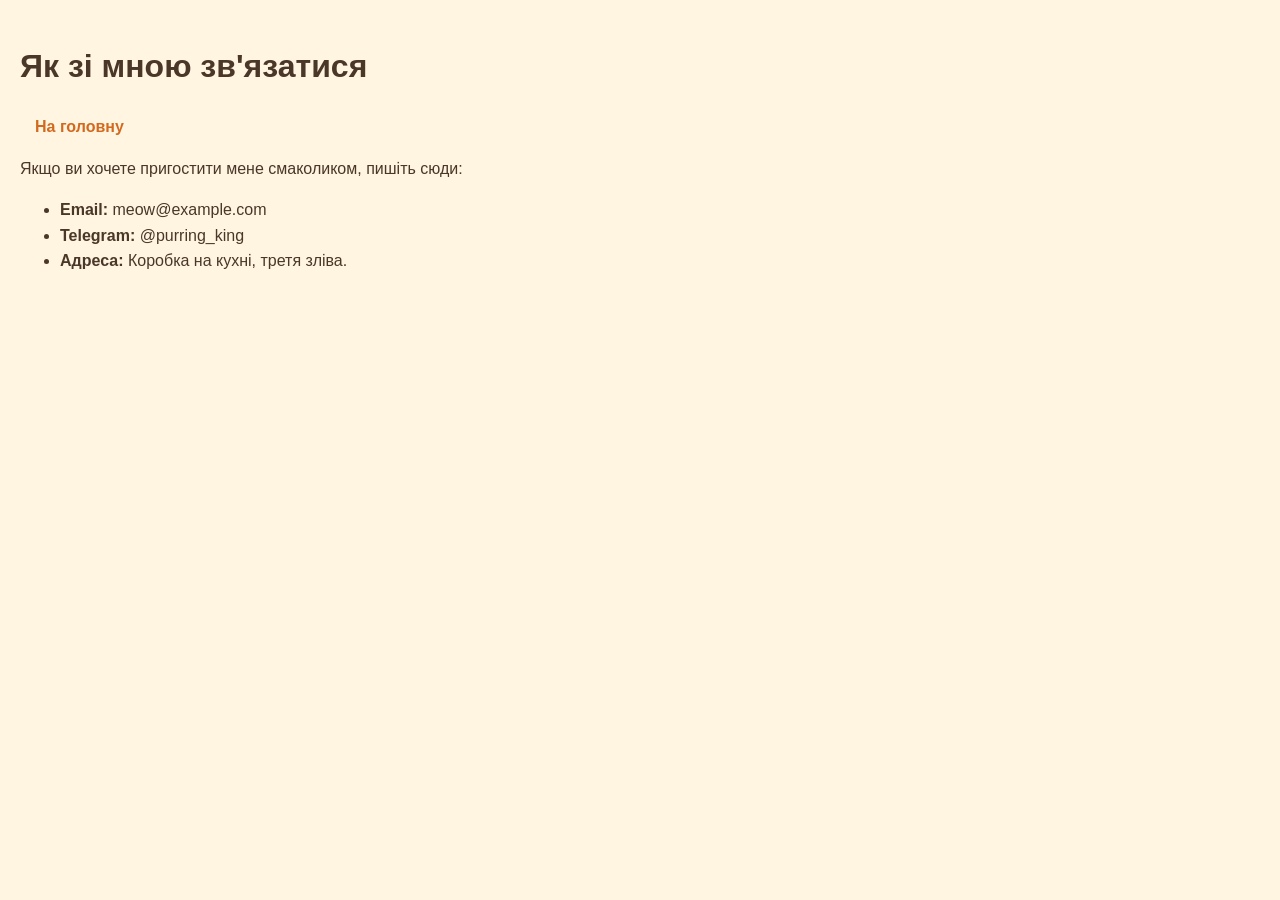
<file: pages/contact.html>
<!DOCTYPE html>
<html lang="uk">
<head>
    <meta charset="UTF-8">
    <title>Контакти</title>
    <link rel="stylesheet" href="../Catstyle.css">
</head>
<body>
    <h1>Як зі мною зв'язатися</h1>
    <nav>
        <a href="../index.html">На головну</a>
    </nav>
    
    <p>Якщо ви хочете пригостити мене смаколиком, пишіть сюди:</p>
    <ul>
        <li><strong>Email:</strong> meow@example.com</li>
        <li><strong>Telegram:</strong> @purring_king</li>
        <li><strong>Адреса:</strong> Коробка на кухні, третя зліва.</li>
    </ul>
</body>
</html>
</file>
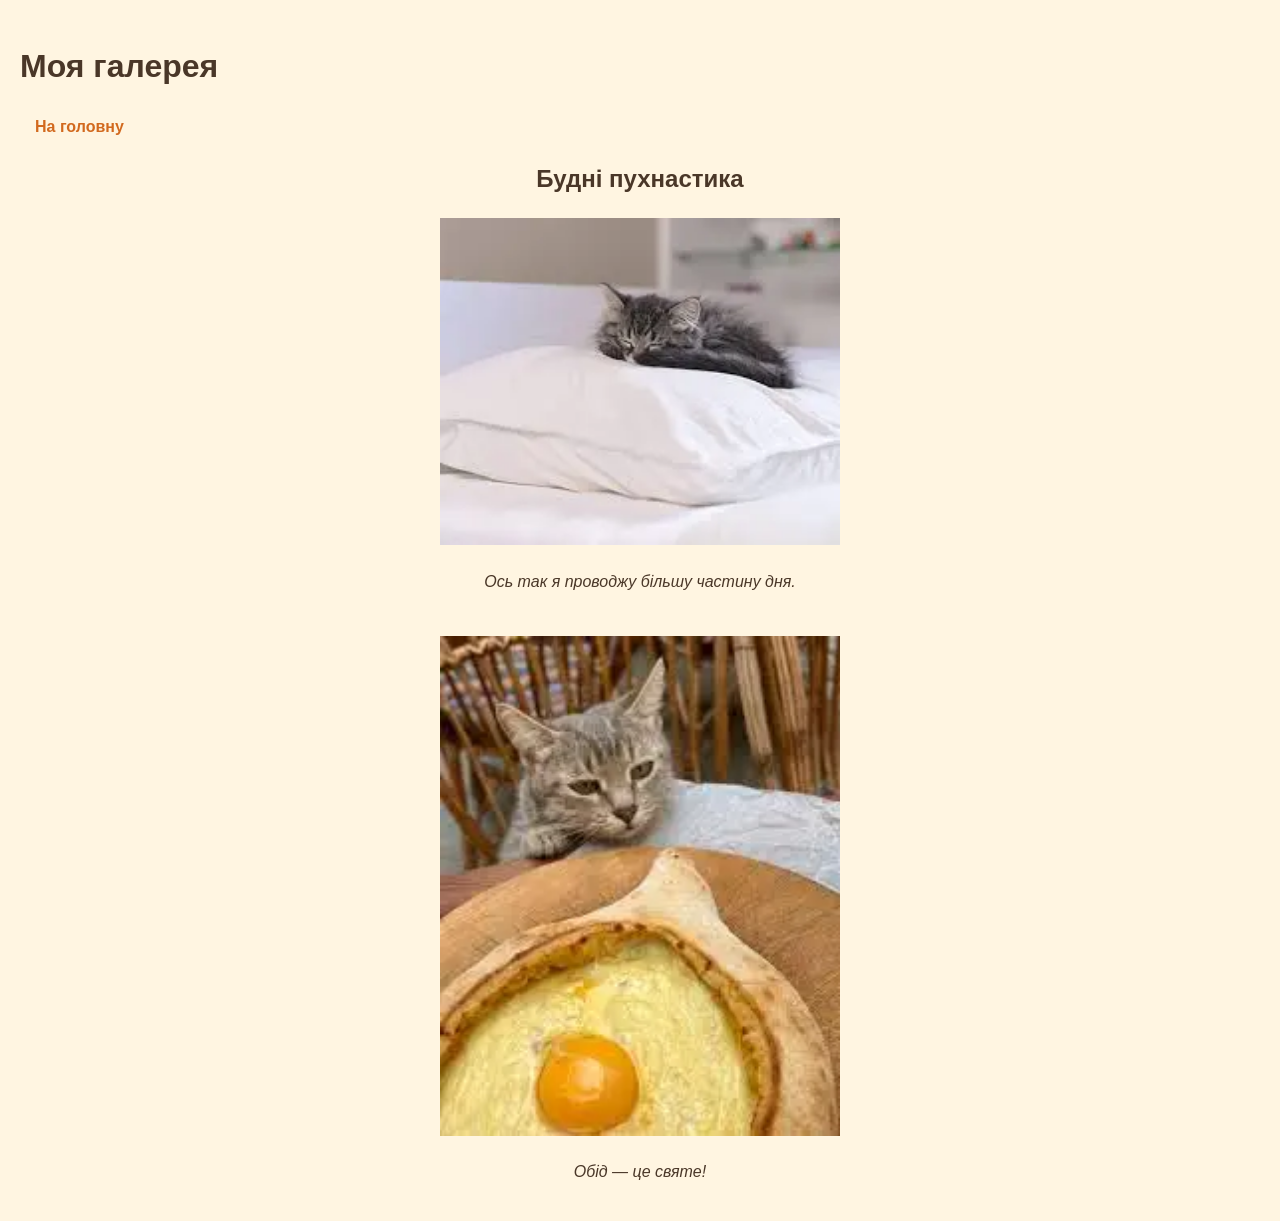
<file: pages/gallery.html>
<!DOCTYPE html>
<html lang="uk">
<head>
    <meta charset="UTF-8">
    <title>Мої фото</title>
    <link rel="stylesheet" href="../Catstyle.css">
</head>
<body>
    <h1>Моя галерея</h1>
    <nav>
        <a href="../index.html">На головну</a>
    </nav>

    <div align="center">
        <h2>Будні пухнастика</h2>
        <img src="../photo/images.webp" alt="Я сплю" width="400">
        <p><i>Ось так я проводжу більшу частину дня.</i></p>
        
        <br>

        <img src="../photo/images (1).webp" alt="Я їм" width="400">
        <p><i>Обід — це святе!</i></p>
    </div>
</body>
</html>
</file>
<file: Catstyle.css>
/* Основні налаштування */
body {
    background-color: #FFF5E1; /* Кремовий фон */
    font-family: 'Segoe UI', Tahoma, Geneva, Verdana, sans-serif;
    color: #4A3728;
    margin: 0;
    padding: 20px;
    line-height: 1.6;
}

/* Контейнер для сторінки */
.container {
    max-width: 900px;
    margin: 0 auto;
    background: #ffffff;
    padding: 40px;
    border-radius: 20px; /* Закруглені кути */
    box-shadow: 0 10px 30px rgba(0,0,0,0.1); /* М'яка тінь */
}

/* Шапка та навігація */
header {
    text-align: center;
    border-bottom: 2px solid #D2691E;
    padding-bottom: 20px;
    margin-bottom: 30px;
}

nav a {
    text-decoration: none;
    color: #D2691E;
    font-weight: bold;
    margin: 0 15px;
    transition: 0.3s;
}

nav a:hover {
    color: #FF7F50;
    text-decoration: underline;
}

/* Стилі для фото */
.profile-img {
    border-radius: 50%; /* Кругле фото */
    border: 5px solid #D2691E;
    object-fit: cover;
    box-shadow: 0 5px 15px rgba(0,0,0,0.2);
}

/* Галерея (Сітка) */
.gallery-grid {
    display: grid;
    grid-template-columns: repeat(auto-fit, minmax(250px, 1fr));
    gap: 20px;
    margin-top: 20px;
}

.gallery-item {
    text-align: center;
}

.gallery-item img {
    width: 100%;
    border-radius: 10px;
    transition: transform 0.3s;
}

.gallery-item img:hover {
    transform: scale(1.05); /* Ефект збільшення при наведенні */
}

/* Футер */
footer {
    text-align: center;
    margin-top: 40px;
    font-size: 0.9em;
    color: #8B4513;
}
</file>
